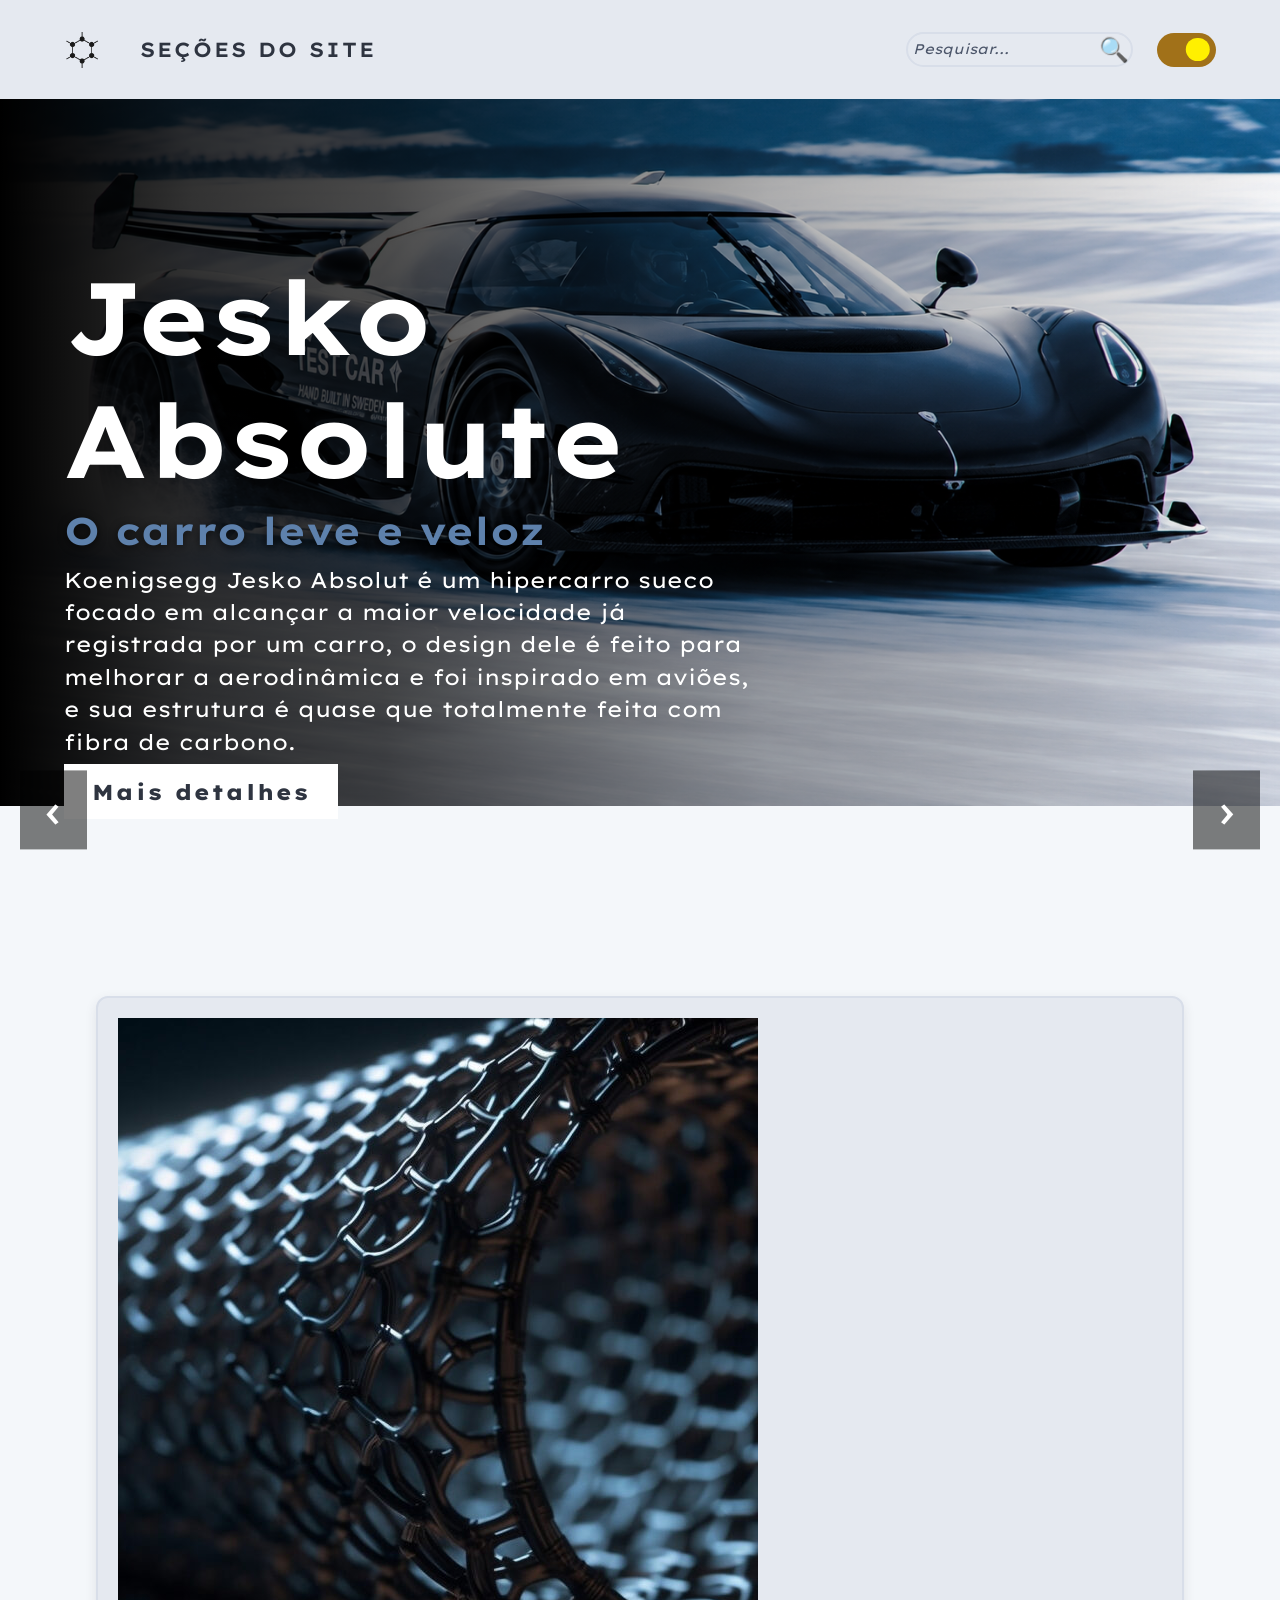
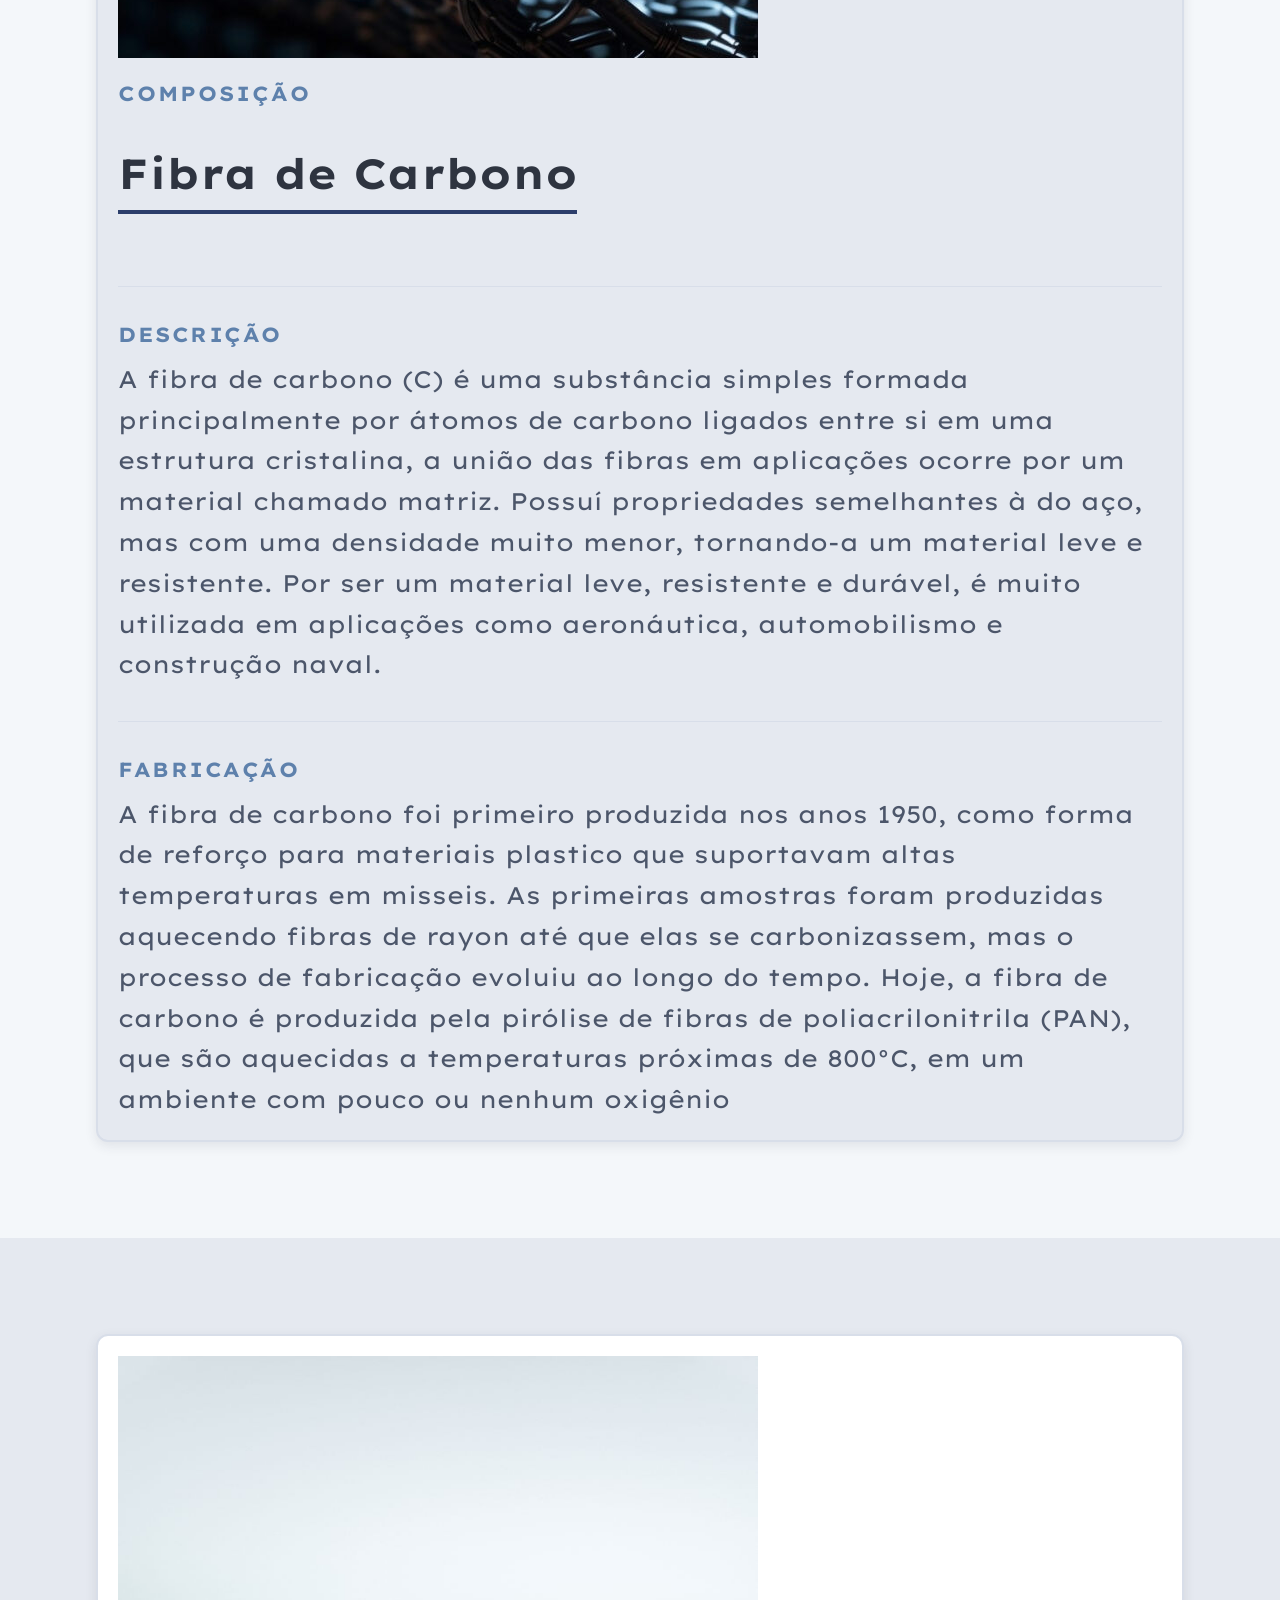
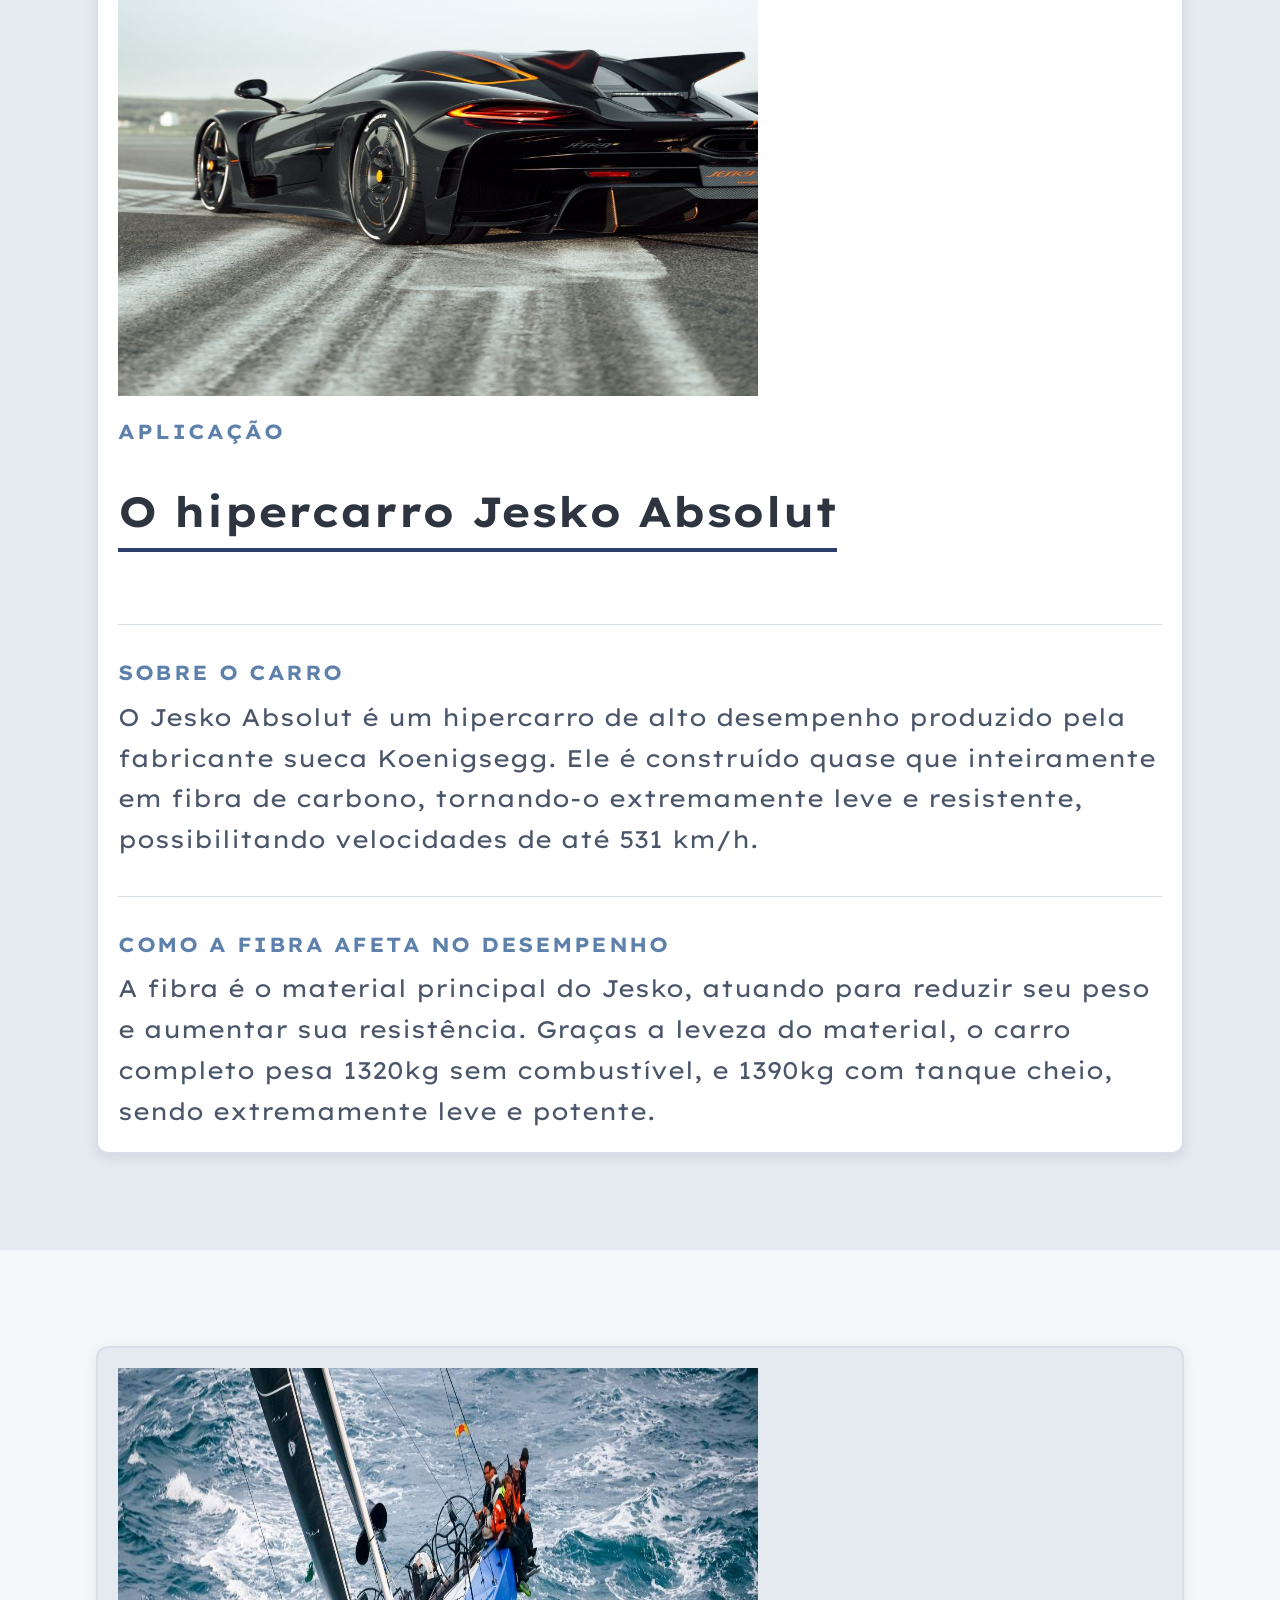
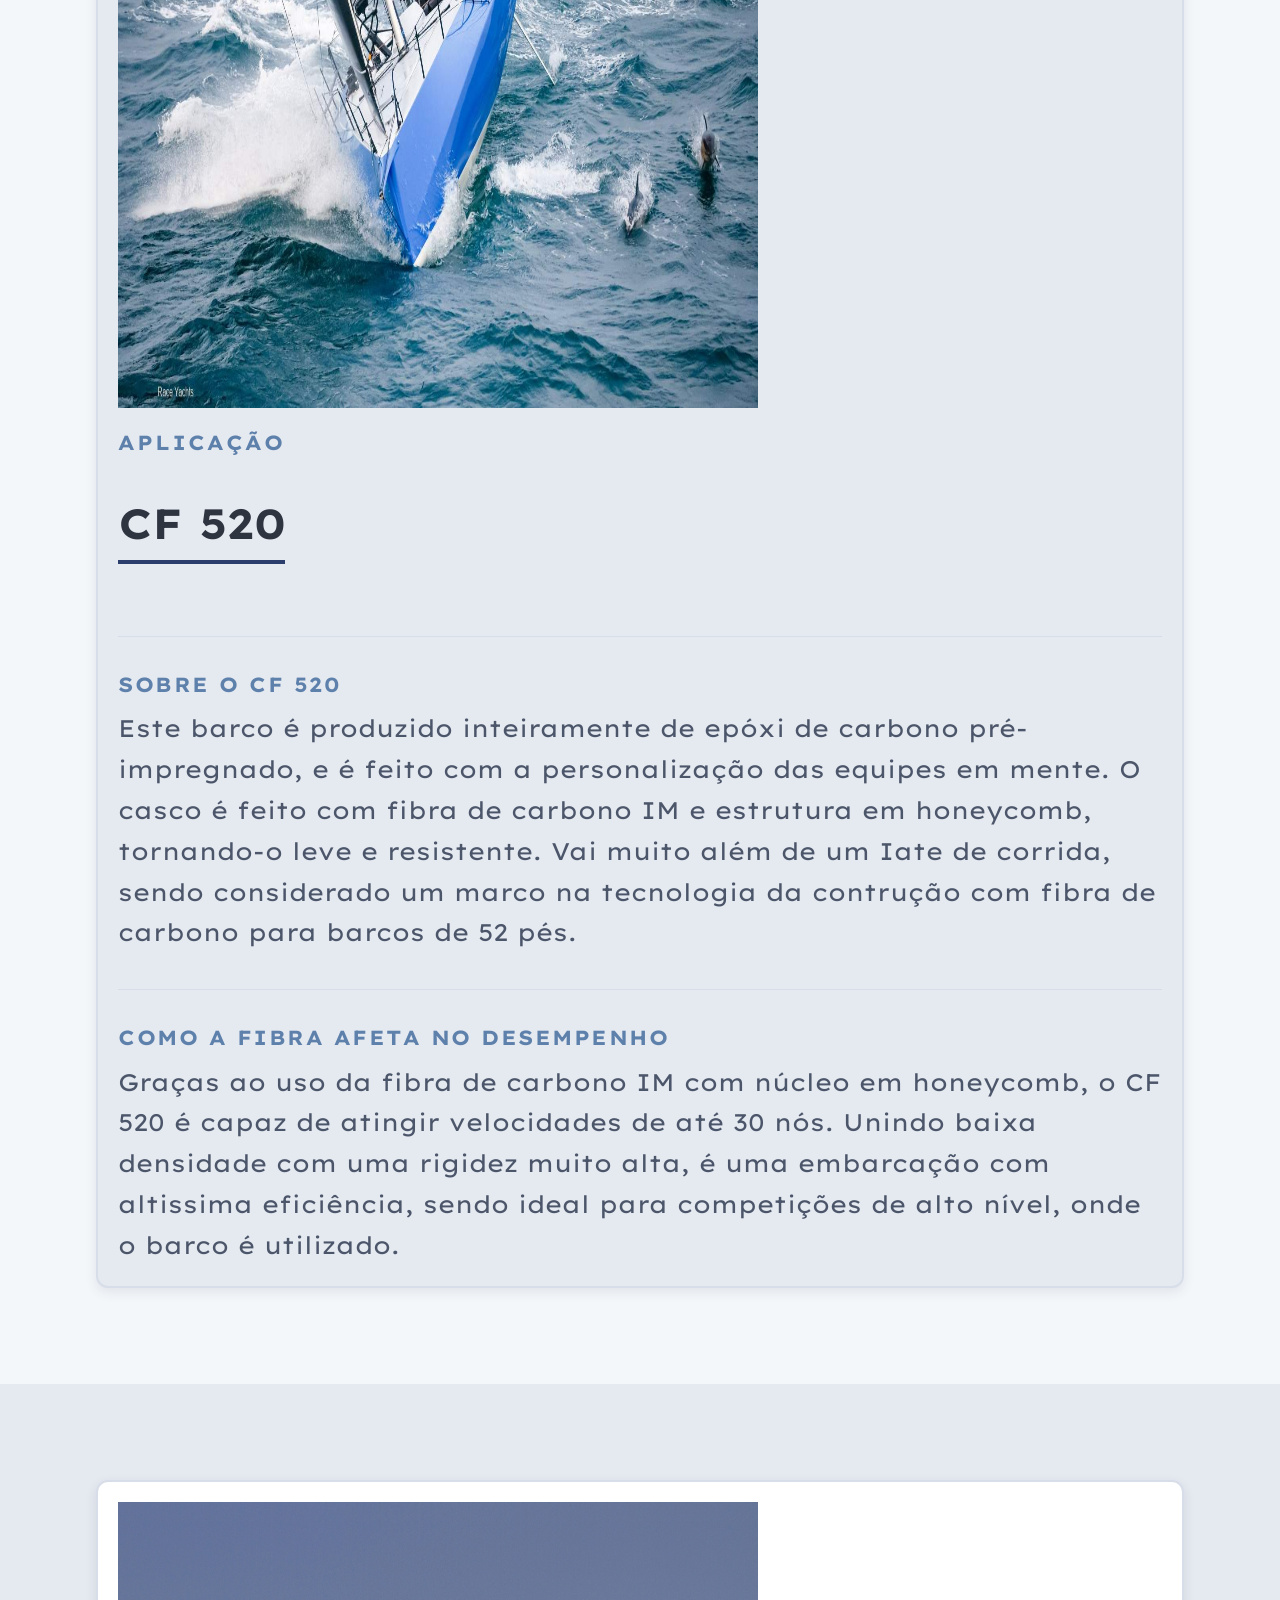
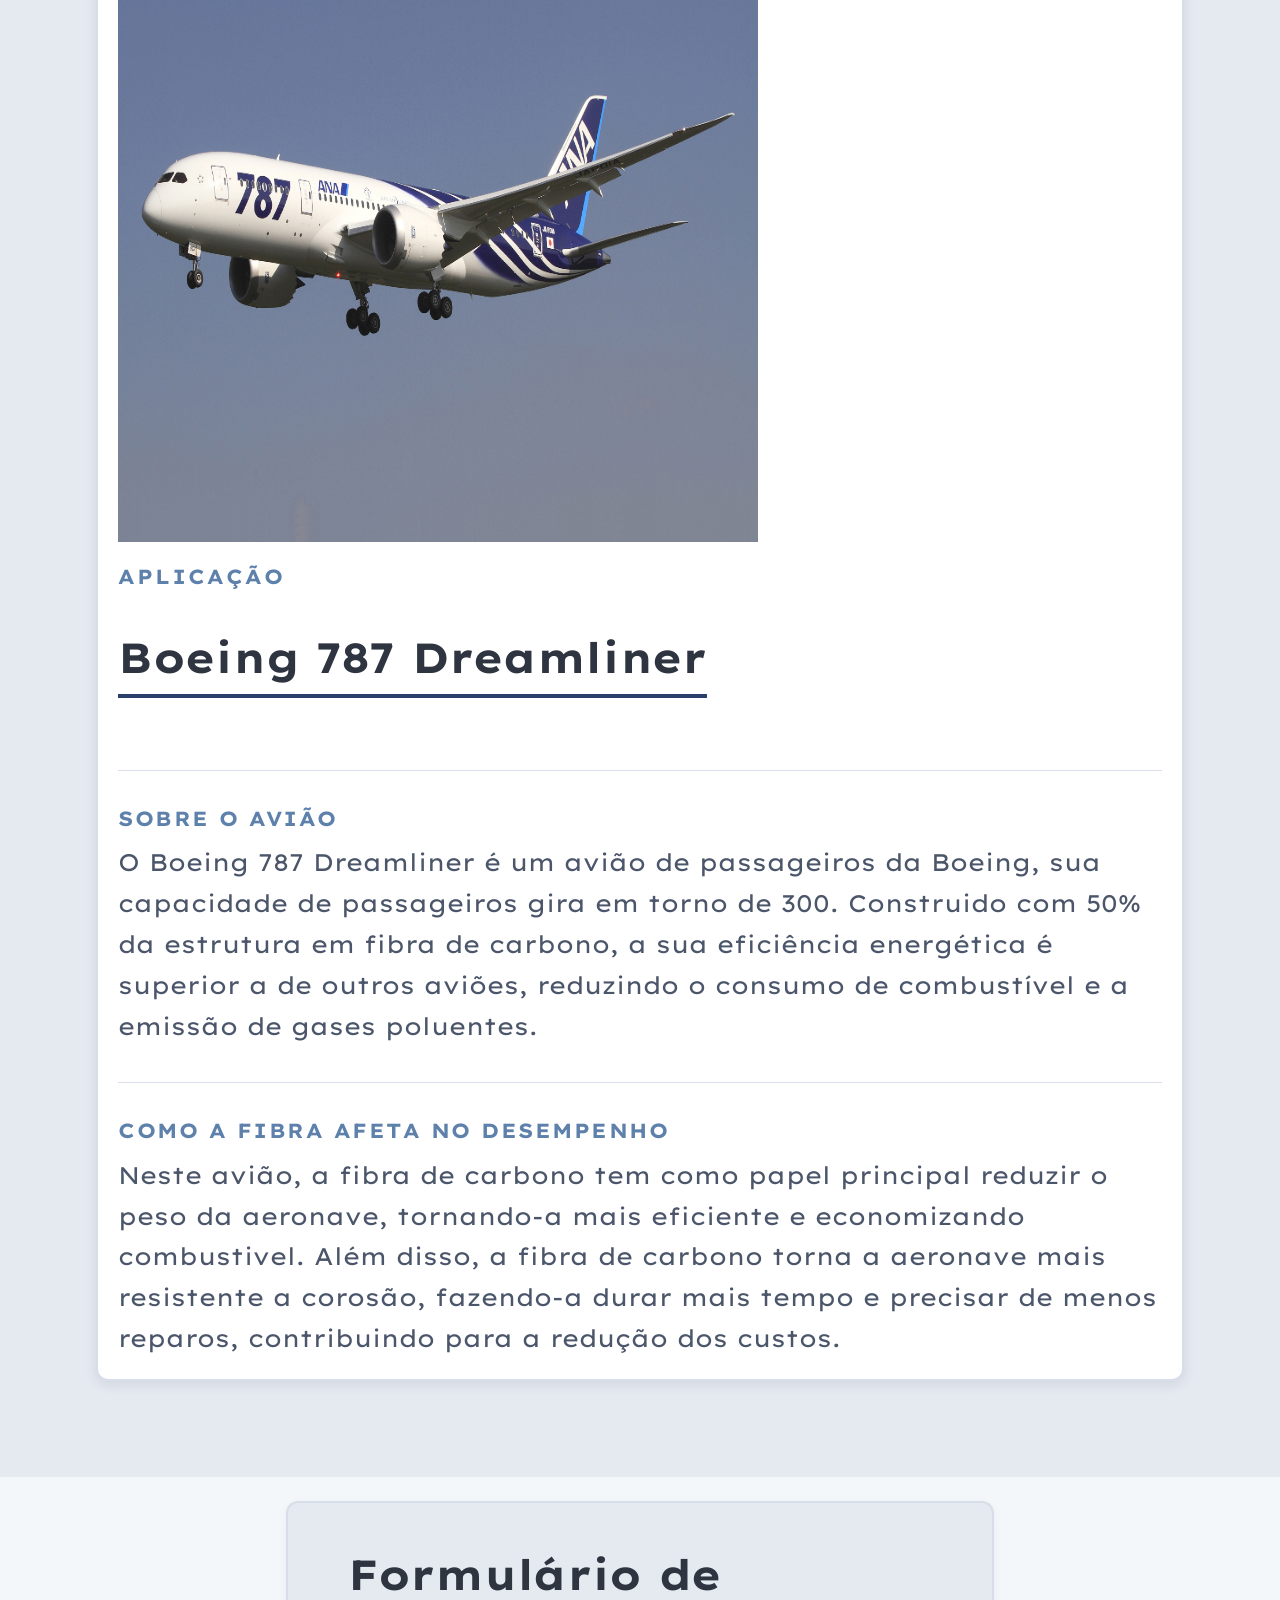
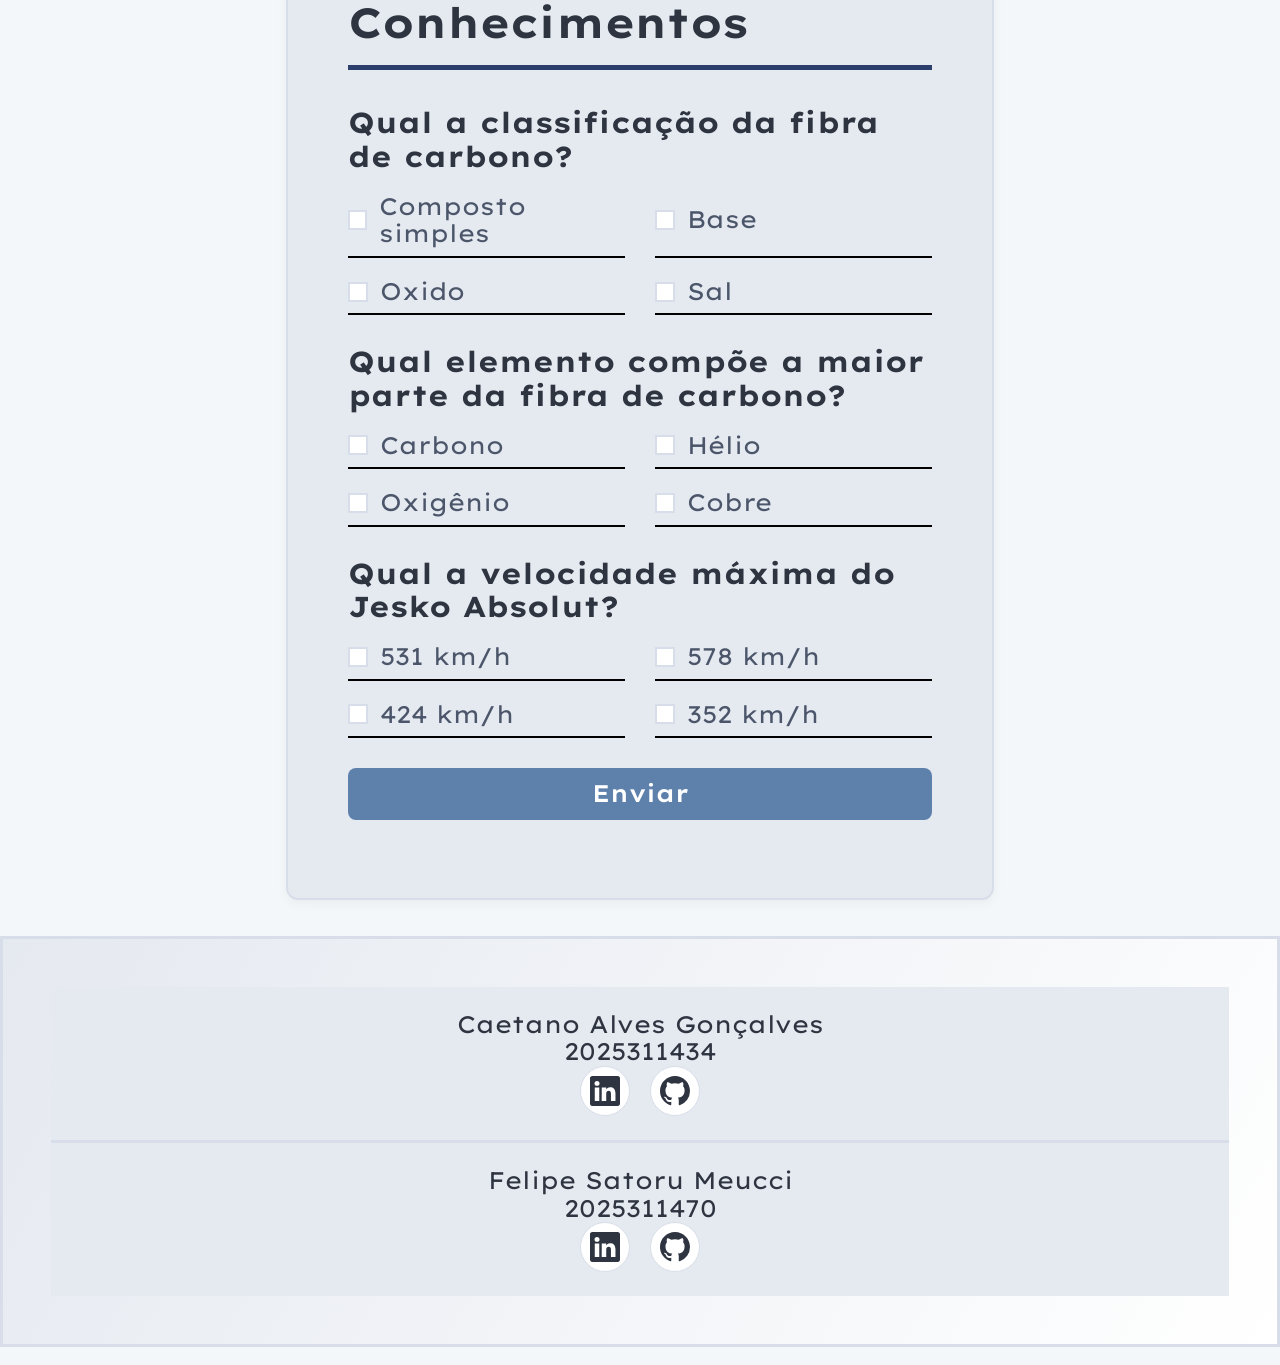
<file: index.html>
<!DOCTYPE html>
<html lang="pt-BR" data-theme="dark">

<head>
    <meta charset="UTF-8">
    <meta name="viewport" content="width=device-width, initial-scale=1.0">
    <title>Fibra de carbono</title>

    <link rel="icon" href="./favicons/icon_jesko.webp">
    <link rel="stylesheet" href="./style/main.css">
</head>

<body>
    <header>
        <nav></nav>
    </header>
    <main>
        <section id="carrossel"></section>
        <section id="fibra-de-carbono" class="content-section"></section>
        <section id="jesko" class="content-section"></section>
        <section id="naval" class="content-section"></section>
        <section id="aero" class="content-section"></section>
        <section id="forms" class="form-section"></section>
    </main>
    <footer></footer>
    <script type="module" src="js/main.js"></script>
</body>

</html> <!-- https://www.koenigsegg.com/model/jesko-absolut -->
</file>
<file: style/main.css>
@import url('https://fonts.googleapis.com/css2?family=Lexend+Exa:wght@100..900&display=swap');
@import url('modern-normalize.css');
@import url('variables.css');
@import url('base.css');
@import url('layout.css');
@import url('components.css');
</file>
